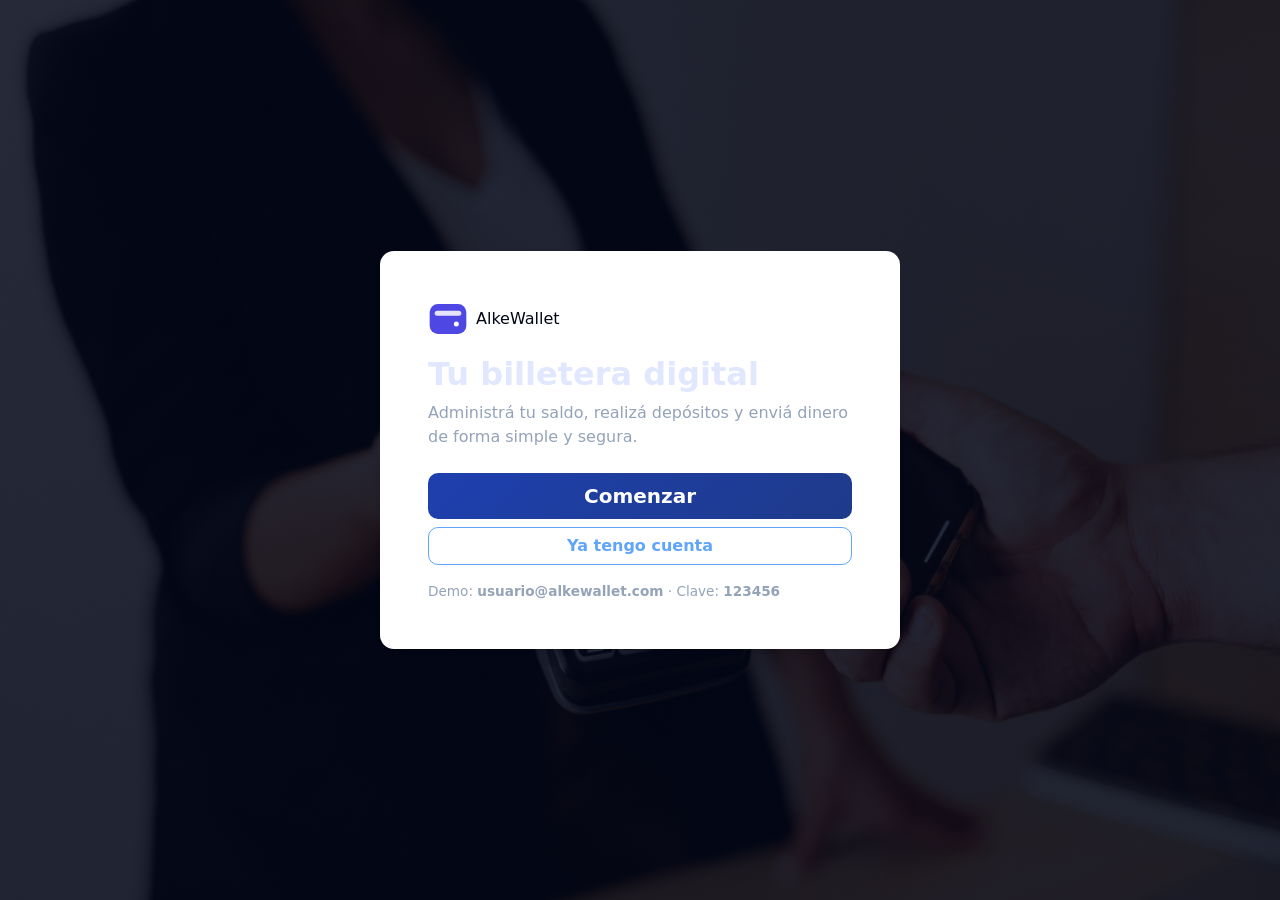
<file: index.html>
<!DOCTYPE html>
<html lang="es">
<head>
  <meta charset="UTF-8" />
  <title>Alke Wallet | Inicio</title>
  <meta name="viewport" content="width=device-width, initial-scale=1" />

  <link href="https://cdn.jsdelivr.net/npm/bootstrap@5.3.2/dist/css/bootstrap.min.css" rel="stylesheet" />
  <link rel="stylesheet" href="css/styles.css" />
</head>

<body class="index-page">
  <main class="container d-flex align-items-center justify-content-center vh-100">
    <section class="card p-4 p-md-5 shadow-sm index-card">

      <div class="d-flex align-items-center gap-2 mb-3">
        <svg class="alke-logo" width="40" height="40" viewBox="0 0 48 48" fill="none"
             xmlns="http://www.w3.org/2000/svg" aria-label="Alke Wallet Logo">
          <rect x="2" y="6" width="44" height="36" rx="10" fill="url(#grad)" />
          <rect x="8" y="14" width="32" height="6" rx="3" fill="rgba(255,255,255,0.85)" />
          <circle cx="34" cy="30" r="3" fill="#ffffff" />
          <defs>
            <linearGradient id="grad" x1="0" y1="0" x2="48" y2="48">
              <stop offset="0%" stop-color="#4f46e5"/>
              <stop offset="100%" stop-color="#22c55e"/>
            </linearGradient>
          </defs>
        </svg>

        <span class="logo-text">Alke<span>Wallet</span></span>
      </div>

      <h2 class="mb-2">Tu billetera digital</h2>
      <p class="text-muted mb-4">
        Administrá tu saldo, realizá depósitos y enviá dinero de forma simple y segura.
      </p>

      <div class="d-grid gap-2">
        <a href="login.html" class="btn btn-primary btn-lg">Comenzar</a>
        <a href="login.html" class="btn btn-outline-primary">Ya tengo cuenta</a>
      </div>

      <p class="text-muted mt-3 mb-0" style="font-size:.85rem;">
        Demo: <b>usuario@alkewallet.com</b> · Clave: <b>123456</b>
      </p>
    </section>
  </main>

  <script src="https://code.jquery.com/jquery-3.7.1.min.js"></script>
  <script src="https://cdn.jsdelivr.net/npm/bootstrap@5.3.2/dist/js/bootstrap.bundle.min.js"></script>
  <script src="js/main.js"></script>
</body>
</html>
</file>
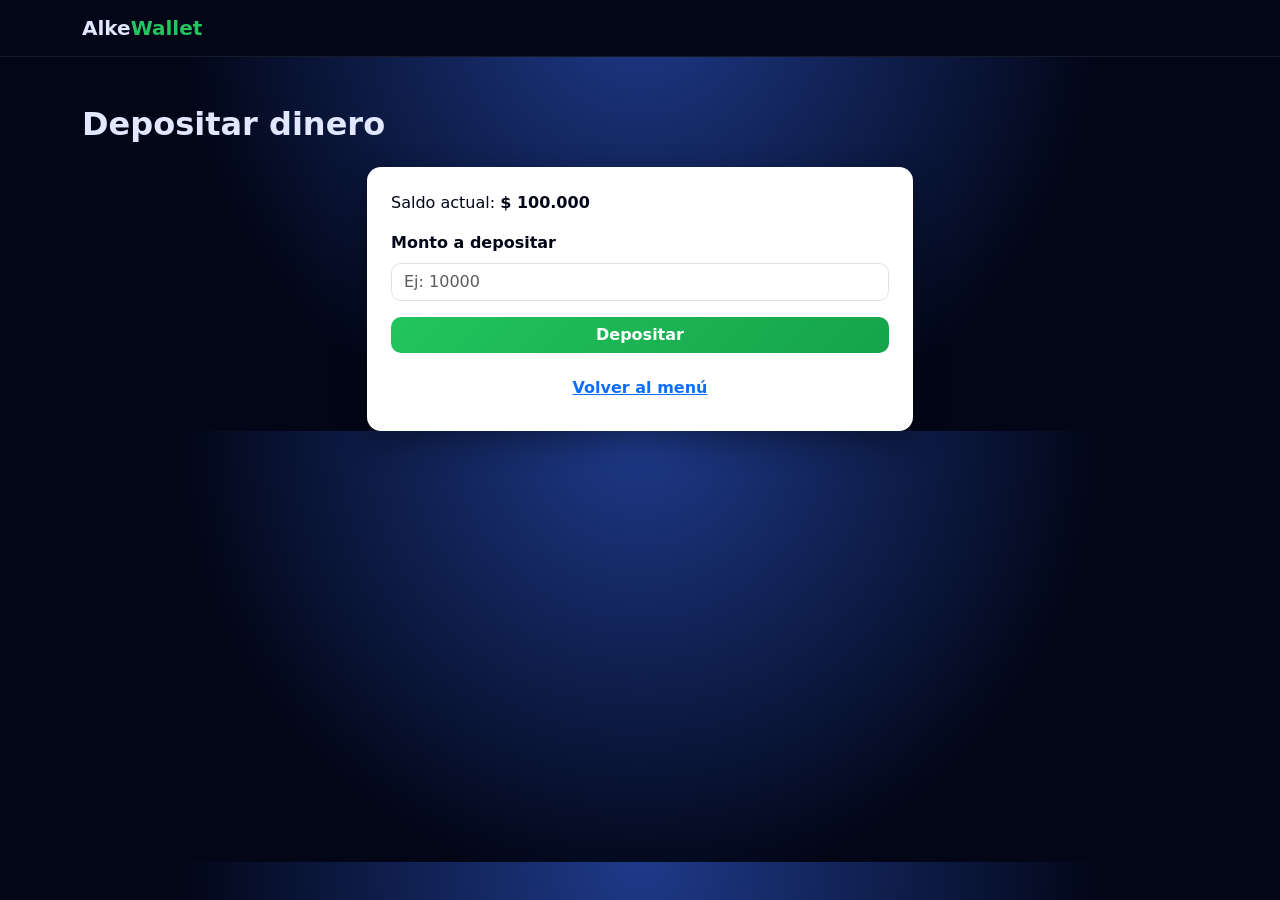
<file: deposit.html>
<!DOCTYPE html>
<html lang="es">
<head>
  <meta charset="UTF-8" />
  <title>Alke Wallet | Depositar</title>
  <meta name="viewport" content="width=device-width, initial-scale=1" />

  <link href="https://cdn.jsdelivr.net/npm/bootstrap@5.3.2/dist/css/bootstrap.min.css" rel="stylesheet" />
  <link rel="stylesheet" href="css/styles.css" />
</head>

<body class="app-page">
  <!-- NAVBAR -->
  <nav class="navbar navbar-expand-lg">
    <div class="container">
      <a class="navbar-brand" href="menu.html">
        Alke<span style="color:#22c55e;">Wallet</span>
      </a>
    </div>
  </nav>

  <!-- MAIN -->
  <main class="container mt-5">
    <h2 class="mb-4">Depositar dinero</h2>

    <div class="row justify-content-center">
      <div class="col-md-6">
        <div class="card p-4">

          <!-- SALDO ACTUAL (consigna) -->
          <p class="mb-3">
            Saldo actual:
            <strong id="saldoActual">$ 0</strong>
          </p>

          <!-- ALERTA DINÁMICA -->
          <div id="alert-container"></div>

          <!-- FORM -->
          <form id="depositForm" novalidate>
            <div class="mb-3">
              <label for="depositAmount" class="form-label">Monto a depositar</label>
              <input
                type="number"
                id="depositAmount"
                class="form-control"
                placeholder="Ej: 10000"
                min="1"
                required
              />
              <div class="invalid-feedback">
                Ingresá un monto válido
              </div>
            </div>

            <button type="submit" class="btn btn-success w-100">
              Depositar
            </button>
          </form>

          <!-- LEYENDA MONTO DEPOSITADO -->
          <p id="depositInfo"
             class="mt-3 text-success fw-bold d-none">
          </p>

          <a href="menu.html" class="btn btn-link mt-3 w-100">
            Volver al menú
          </a>
        </div>
      </div>
    </div>
  </main>

  <!-- SCRIPTS -->
  <script src="https://code.jquery.com/jquery-3.7.1.min.js"></script>
  <script src="https://cdn.jsdelivr.net/npm/bootstrap@5.3.2/dist/js/bootstrap.bundle.min.js"></script>
  <script src="js/main.js"></script>
</body>
</html>
</file>
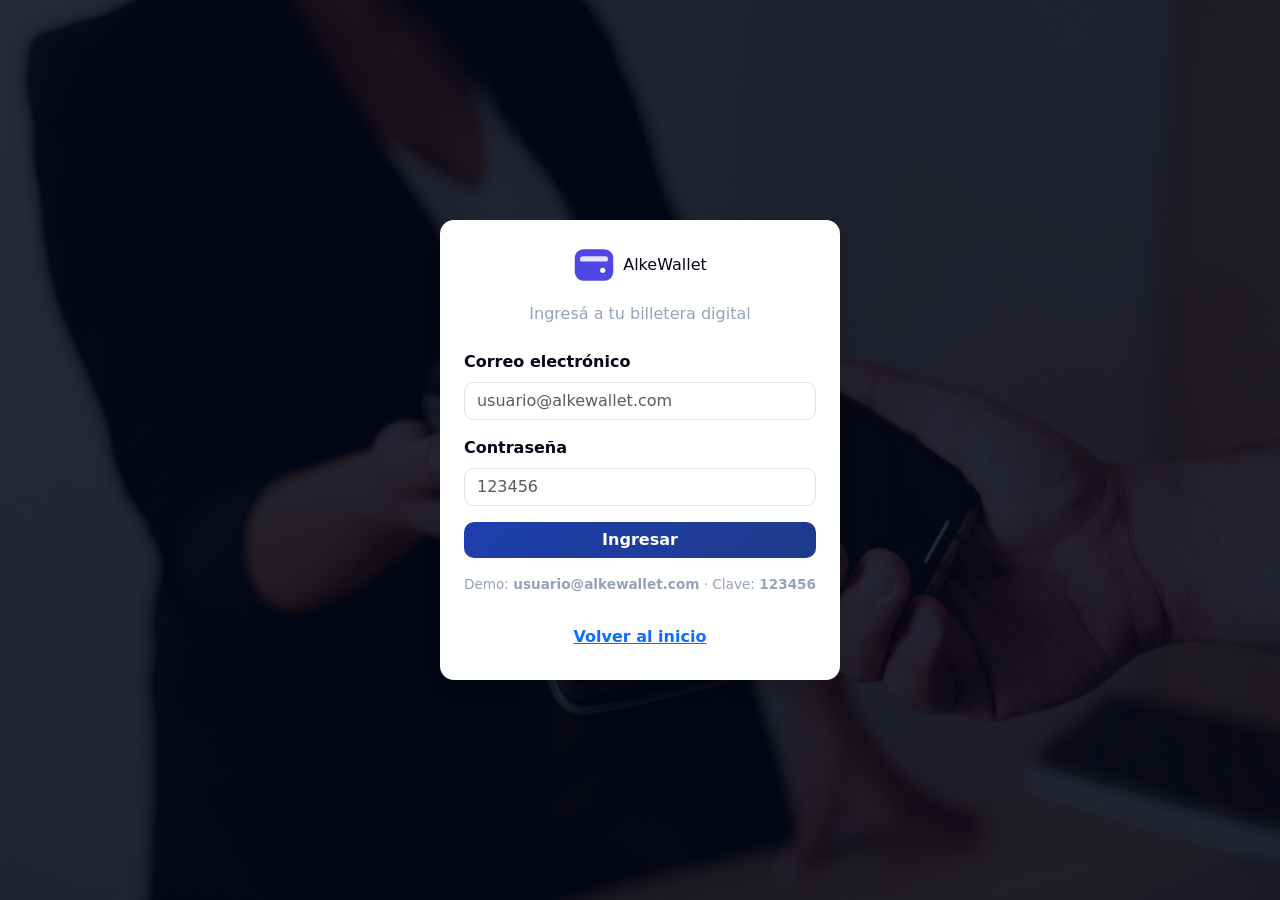
<file: login.html>
<!DOCTYPE html>
<html lang="es">
<head>
  <meta charset="UTF-8" />
  <title>Alke Wallet | Login</title>
  <meta name="viewport" content="width=device-width, initial-scale=1" />

  <link href="https://cdn.jsdelivr.net/npm/bootstrap@5.3.2/dist/css/bootstrap.min.css" rel="stylesheet" />
  <link rel="stylesheet" href="css/styles.css" />
</head>

<body class="login-page">
  <main class="container d-flex justify-content-center align-items-center vh-100">
    <section class="card shadow p-4 login-card">

      <div class="d-flex justify-content-center align-items-center mb-3 gap-2">
        <svg class="alke-logo" width="42" height="42" viewBox="0 0 48 48" fill="none"
             xmlns="http://www.w3.org/2000/svg" aria-label="Alke Wallet Logo">
          <rect x="2" y="6" width="44" height="36" rx="10" fill="url(#grad)" />
          <rect x="8" y="14" width="32" height="6" rx="3" fill="rgba(255,255,255,0.85)" />
          <circle cx="34" cy="30" r="3" fill="#ffffff" />
          <defs>
            <linearGradient id="grad" x1="0" y1="0" x2="48" y2="48">
              <stop offset="0%" stop-color="#4f46e5"/>
              <stop offset="100%" stop-color="#22c55e"/>
            </linearGradient>
          </defs>
        </svg>
        <span class="logo-text">Alke<span>Wallet</span></span>
      </div>

      <p class="text-center text-muted mb-4">Ingresá a tu billetera digital</p>

      <form id="loginForm" novalidate>
        <div class="mb-3">
          <label for="email" class="form-label">Correo electrónico</label>
          <input type="email" class="form-control" id="email" placeholder="usuario@alkewallet.com" required />
          <div class="invalid-feedback">Ingresá un correo válido</div>
        </div>

        <div class="mb-3">
          <label for="password" class="form-label">Contraseña</label>
          <input type="password" class="form-control" id="password" placeholder="123456" required />
          <div class="invalid-feedback">La contraseña es obligatoria</div>
        </div>

        <div id="loginError" class="alert alert-danger d-none">Credenciales incorrectas</div>

        <button type="submit" class="btn btn-primary w-100">Ingresar</button>

        <p class="text-muted text-center mt-3" style="font-size:.85rem;">
          Demo: <b>usuario@alkewallet.com</b> · Clave: <b>123456</b>
        </p>

        <a href="index.html" class="btn btn-link mt-2 w-100">Volver al inicio</a>
      </form>
    </section>
  </main>

  <script src="https://code.jquery.com/jquery-3.7.1.min.js"></script>
  <script src="https://cdn.jsdelivr.net/npm/bootstrap@5.3.2/dist/js/bootstrap.bundle.min.js"></script>
  <script src="js/main.js"></script>
</body>
</html>
</file>
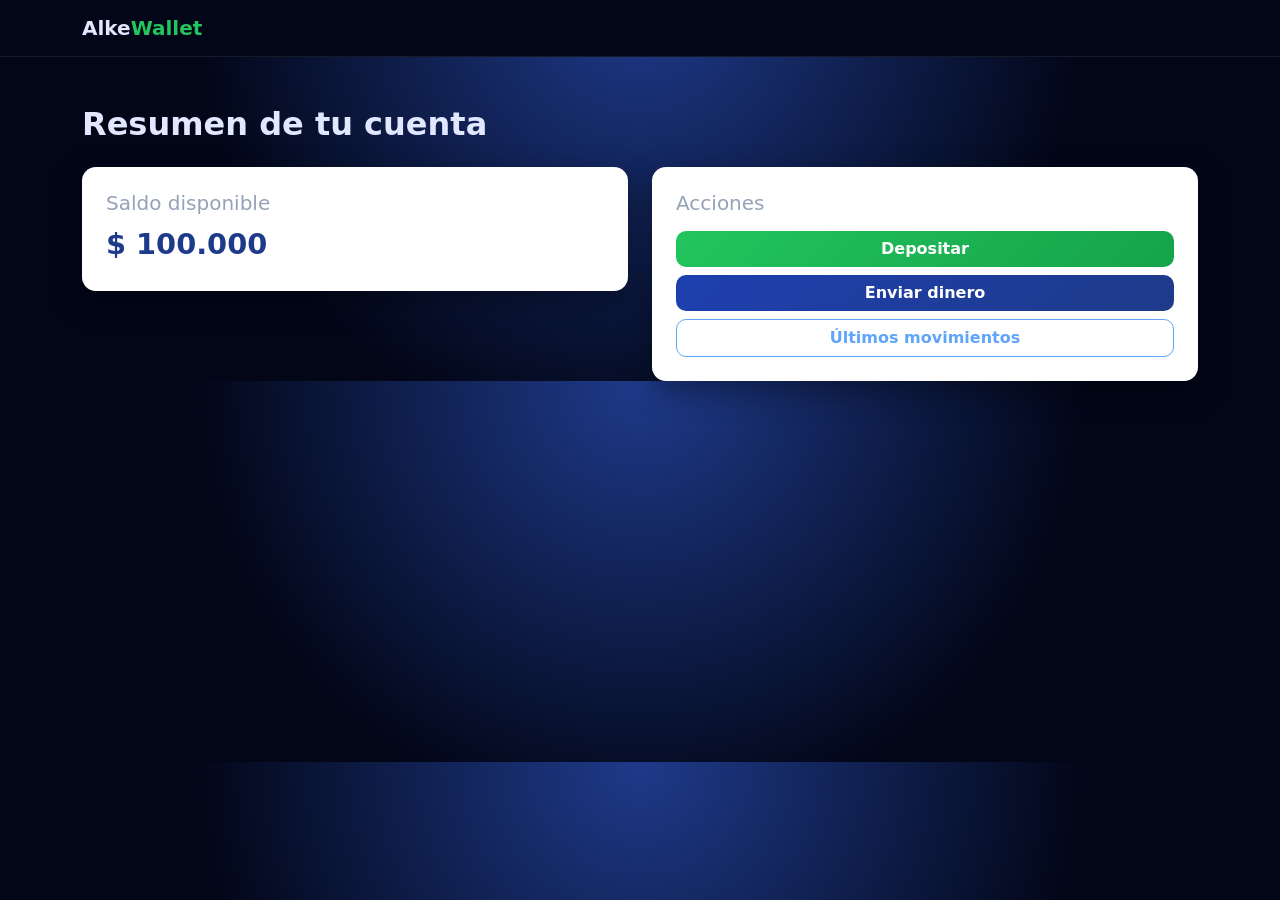
<file: menu.html>
<!DOCTYPE html>
<html lang="es">
<head>
  <meta charset="UTF-8" />
  <title>Alke Wallet | Menú</title>
  <meta name="viewport" content="width=device-width, initial-scale=1" />

  <link href="https://cdn.jsdelivr.net/npm/bootstrap@5.3.2/dist/css/bootstrap.min.css" rel="stylesheet" />
  <link rel="stylesheet" href="css/styles.css" />
</head>

<body class="app-page">
  <!-- NAVBAR -->
  <nav class="navbar navbar-expand-lg">
    <div class="container">
      <a class="navbar-brand" href="#">
        Alke<span style="color:#22c55e;">Wallet</span>
      </a>
    </div>
  </nav>

  <!-- MAIN -->
  <main class="container mt-5">
    <h2 class="mb-4">Resumen de tu cuenta</h2>

    <!-- MENSAJE JQUERY (consigna) -->
    <div id="menuMessage" class="alert alert-info d-none"></div>

    <div class="row g-4">
      <!-- SALDO -->
      <div class="col-md-6">
        <div class="card p-4">
          <h5 class="text-muted">Saldo disponible</h5>
          <span id="saldo" class="saldo">$ 0</span>
        </div>
      </div>

      <!-- ACCIONES -->
      <div class="col-md-6">
        <div class="card p-4">
          <h5 class="text-muted mb-3">Acciones</h5>

          <div class="d-grid gap-2">
            <button
              class="btn btn-success menu-btn"
              data-target="deposit.html">
              Depositar
            </button>

            <button
              class="btn btn-primary menu-btn"
              data-target="sendmoney.html">
              Enviar dinero
            </button>

            <button
              class="btn btn-outline-primary menu-btn"
              data-target="transactions.html">
              Últimos movimientos
            </button>
          </div>
        </div>
      </div>
    </div>
  </main>

  <!-- SCRIPTS -->
  <script src="https://code.jquery.com/jquery-3.7.1.min.js"></script>
  <script src="https://cdn.jsdelivr.net/npm/bootstrap@5.3.2/dist/js/bootstrap.bundle.min.js"></script>
  <script src="js/main.js"></script>
</body>
</html>
</file>
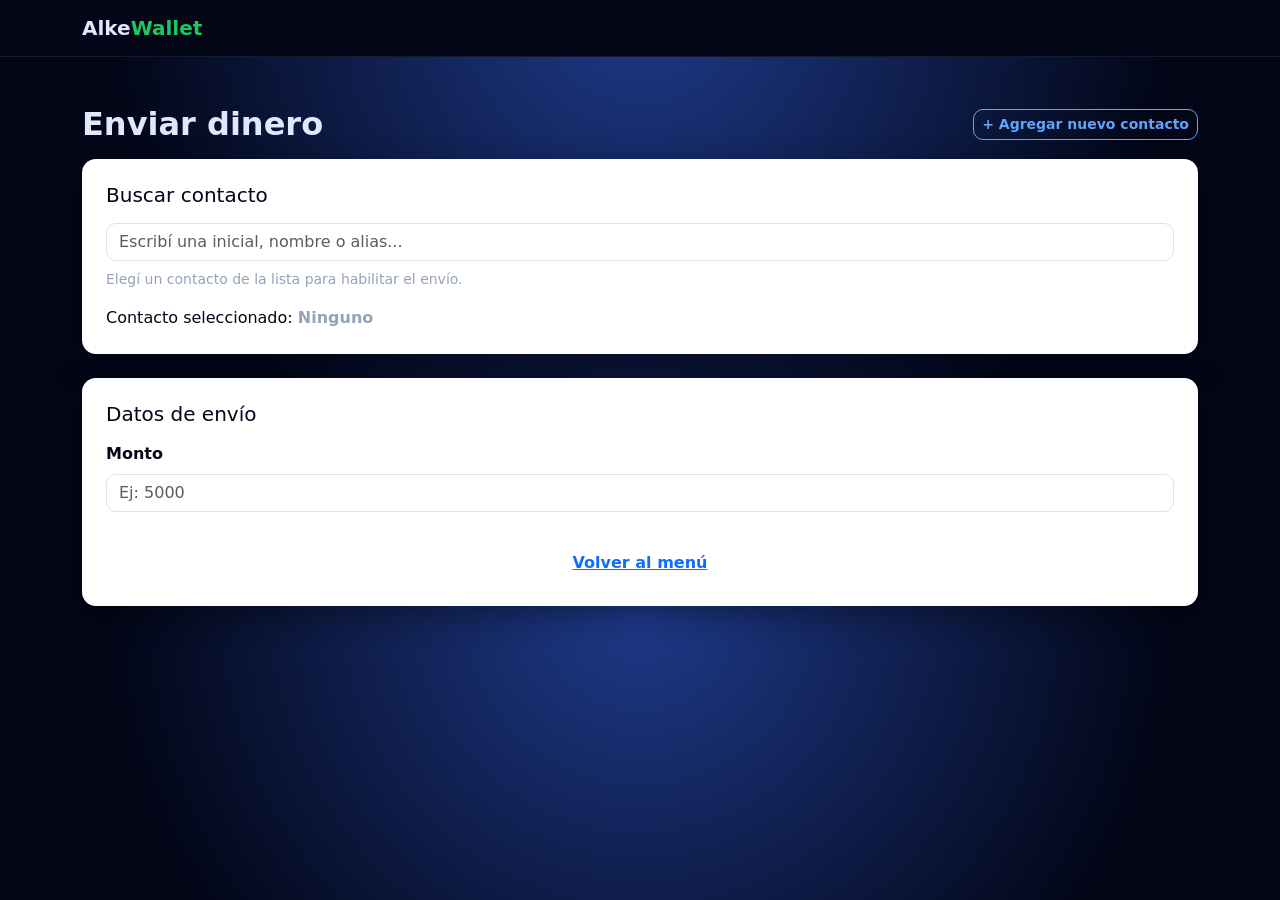
<file: sendmoney.html>
<!DOCTYPE html>
<html lang="es">
<head>
  <meta charset="UTF-8" />
  <title>Alke Wallet | Enviar dinero</title>
  <meta name="viewport" content="width=device-width, initial-scale=1" />

  <link href="https://cdn.jsdelivr.net/npm/bootstrap@5.3.2/dist/css/bootstrap.min.css" rel="stylesheet" />
  <link rel="stylesheet" href="css/styles.css" />
</head>

<body class="app-page">
  <nav class="navbar navbar-expand-lg">
    <div class="container">
      <a class="navbar-brand" href="menu.html">
        Alke<span style="color:#22c55e;">Wallet</span>
      </a>
    </div>
  </nav>

  <main class="container mt-5">
    <div class="d-flex justify-content-between align-items-center mb-3">
      <h2 class="mb-0">Enviar dinero</h2>
      <button id="toggleAddContact" class="btn btn-outline-primary btn-sm">
        + Agregar nuevo contacto
      </button>
    </div>

    <!-- PANEL AGREGAR CONTACTO (show/hide con jQuery) -->
    <div id="addContactPanel" class="card p-4 mb-4 d-none">
      <h5 class="mb-3">Nuevo contacto</h5>

      <div id="addContactAlert"></div>

      <form id="addContactForm" novalidate>
        <div class="mb-2">
          <label class="form-label" for="newContactName">Nombre y apellido</label>
          <input type="text" id="newContactName" class="form-control" placeholder="Ej: Laura Fernández" required />
          <div class="invalid-feedback">Ingresá un nombre válido</div>
        </div>

        <div class="mb-3">
          <label class="form-label" for="newContactAlias">Alias</label>
          <input type="text" id="newContactAlias" class="form-control" placeholder="Ej: laura.mp" required />
          <div class="invalid-feedback">Ingresá un alias válido</div>
        </div>

        <div class="d-flex gap-2">
          <button type="submit" class="btn btn-primary">Guardar contacto</button>
          <button type="button" id="cancelAddContact" class="btn btn-outline-secondary">Cancelar</button>
        </div>
      </form>
    </div>

    <!-- BUSCADOR + SUGERENCIAS -->
    <div class="card p-4 mb-4">
      <h5 class="mb-3">Buscar contacto</h5>

      <div class="position-relative">
        <input
          type="text"
          id="contactSearch"
          class="form-control"
          placeholder="Escribí una inicial, nombre o alias..."
          autocomplete="off"
        />

        <!-- Sugerencias -->
        <div id="contactSuggestions"
             class="list-group position-absolute w-100 shadow d-none"
             style="z-index:1050; max-height:220px; overflow:auto;">
        </div>
      </div>

      <small class="text-muted d-block mt-2">
        Elegí un contacto de la lista para habilitar el envío.
      </small>

      <div class="mt-3">
        Contacto seleccionado:
        <strong id="selectedContactLabel" class="text-muted">Ninguno</strong>
      </div>
    </div>

    <!-- FORM ENVIAR -->
    <div class="card p-4">
      <h5 class="mb-3">Datos de envío</h5>

      <div id="sendAlert"></div>

      <form id="sendMoneyForm" novalidate>
        <div class="mb-3">
          <label for="sendAmount" class="form-label">Monto</label>
          <input type="number" id="sendAmount" class="form-control" placeholder="Ej: 5000" min="1" required />
          <div class="invalid-feedback">Ingresá un monto válido</div>
        </div>

        <!-- Botón oculto hasta elegir contacto -->
        <button id="sendBtn" type="submit" class="btn btn-success w-100 d-none">
          Enviar dinero
        </button>
      </form>

      <a href="menu.html" class="btn btn-link mt-3 w-100">Volver al menú</a>
    </div>
  </main>

  <script src="https://code.jquery.com/jquery-3.7.1.min.js"></script>
  <script src="https://cdn.jsdelivr.net/npm/bootstrap@5.3.2/dist/js/bootstrap.bundle.min.js"></script>
  <script src="js/main.js"></script>
</body>
</html>
</file>
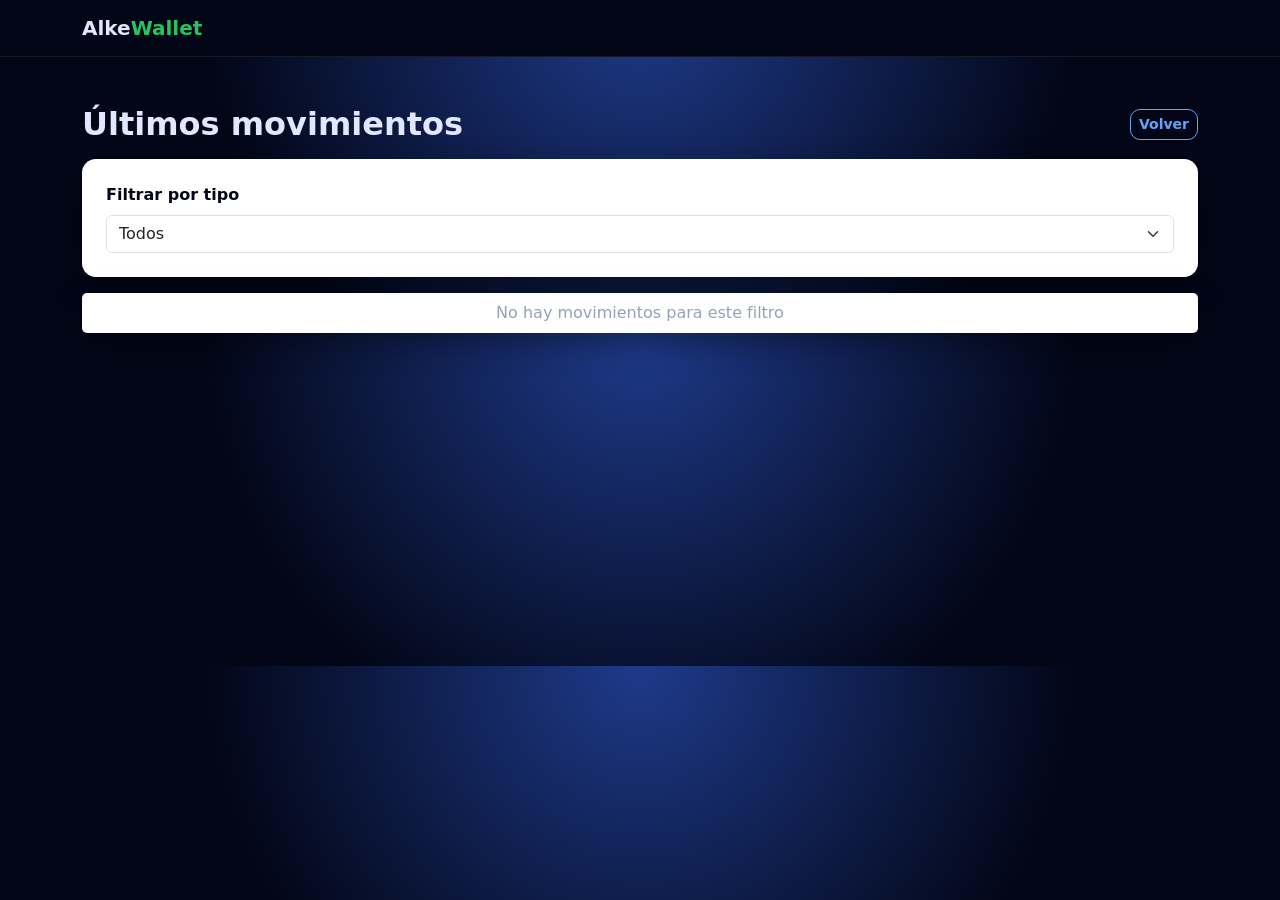
<file: transactions.html>
<!DOCTYPE html>
<html lang="es">
<head>
  <meta charset="UTF-8" />
  <title>Alke Wallet | Movimientos</title>
  <meta name="viewport" content="width=device-width, initial-scale=1" />

  <link href="https://cdn.jsdelivr.net/npm/bootstrap@5.3.2/dist/css/bootstrap.min.css" rel="stylesheet" />
  <link rel="stylesheet" href="css/styles.css" />
</head>

<body class="app-page">
  <nav class="navbar navbar-expand-lg">
    <div class="container">
      <a class="navbar-brand" href="menu.html">
        Alke<span style="color:#22c55e;">Wallet</span>
      </a>
    </div>
  </nav>

  <main class="container mt-5">
    <div class="d-flex justify-content-between align-items-center mb-3">
      <h2 class="mb-0">Últimos movimientos</h2>
      <a href="menu.html" class="btn btn-outline-primary btn-sm">Volver</a>
    </div>

    <div class="card p-4 mb-3">
      <label for="filterType" class="form-label">Filtrar por tipo</label>
      <select id="filterType" class="form-select">
        <option value="all">Todos</option>
        <option value="deposit">Depósitos</option>
        <option value="send">Envíos</option>
      </select>
    </div>

    <div class="card">
      <ul id="transactionList" class="list-group list-group-flush"></ul>
    </div>
  </main>

  <script src="https://code.jquery.com/jquery-3.7.1.min.js"></script>
  <script src="https://cdn.jsdelivr.net/npm/bootstrap@5.3.2/dist/js/bootstrap.bundle.min.js"></script>
  <script src="js/main.js"></script>
</body>
</html>
</file>
<file: css/styles.css>
:root {
  --primary-color: #1e3a8a;      /* Azul marino */
  --primary-dark: #0f172a;
  --secondary-color: #22c55e;    /* Verde */
  --bg-dark: #020617;            /* Fondo general */
  --bg-card: #ffffff;

  --text-light: #e5e7eb;
  --text-muted: #94a3b8;

  --danger-color: #ef4444;
  --success-color: #22c55e;

  --radius: 14px;
  --shadow: 0 10px 30px rgba(0,0,0,.35);
}

* { box-sizing: border-box; }

body {
  margin: 0;
  font-family: "Segoe UI", system-ui, sans-serif;
  background-color: var(--bg-dark);
  color: var(--text-light);
}

a { text-decoration: none; }

h1,h2,h3,h4 {
  color: #e0e7ff;
  font-weight: 800;
}

.text-muted { color: var(--text-muted) !important; }

/* ---------- PÁGINAS ---------- */
body.index-page,
body.login-page {
  background:
    linear-gradient(rgba(2,6,23,.85), rgba(2,6,23,.85)),
    url("../img/index-wallet.jpg") center/cover no-repeat;
}

body.app-page {
  background: radial-gradient(circle at top, #1e3a8a 0%, #020617 60%);
}

/* ---------- NAVBAR ---------- */
.navbar {
  background-color: #020617;
  border-bottom: 1px solid rgba(255,255,255,.08);
}

.navbar-brand,
.nav-link {
  color: #e0e7ff !important;
  font-weight: 600;
}

.nav-link:hover { color: #60a5fa !important; }

/* ---------- CARDS ---------- */
.card {
  background-color: var(--bg-card);
  color: #020617;
  border-radius: var(--radius);
  border: none;
  box-shadow: var(--shadow);
}

.login-card { max-width: 420px; }
.index-card { max-width: 520px; }

/* ---------- BOTONES ---------- */
.btn {
  border-radius: 10px;
  font-weight: 700;
}

.btn-primary {
  background: linear-gradient(135deg, #1e40af, #1e3a8a);
  border: none;
}

.btn-success {
  background: linear-gradient(135deg, #22c55e, #16a34a);
  border: none;
}

.btn-outline-primary {
  border-color: #60a5fa;
  color: #60a5fa;
}

.btn-outline-primary:hover {
  background-color: rgba(96,165,250,.15);
}

/* ---------- FORM ---------- */
.form-label { font-weight: 700; }

.form-control {
  border-radius: 10px;
}

.form-control:focus {
  box-shadow: 0 0 0 3px rgba(30,58,138,.25);
  border-color: var(--primary-color);
}

/* ---------- ALERTS ---------- */
.alert {
  border-radius: 12px;
  font-weight: 600;
}

/* ---------- SALDO ---------- */
.saldo {
  font-size: 1.8rem;
  font-weight: 900;
  color: #1e3a8a;
}

/* ---------- TRANSACTIONS ---------- */
.transaction-ingreso {
  color: var(--success-color);
  font-weight: 800;
}

.transaction-egreso {
  color: var(--danger-color);
  font-weight: 800;
}

/* ---------- AUTOCOMPLETE ---------- */
#contactSuggestions {
  border-radius: 12px;
  background: #fff;
}

#contactSuggestions .list-group-item:hover {
  background: rgba(30,58,138,.1);
}
</file>
